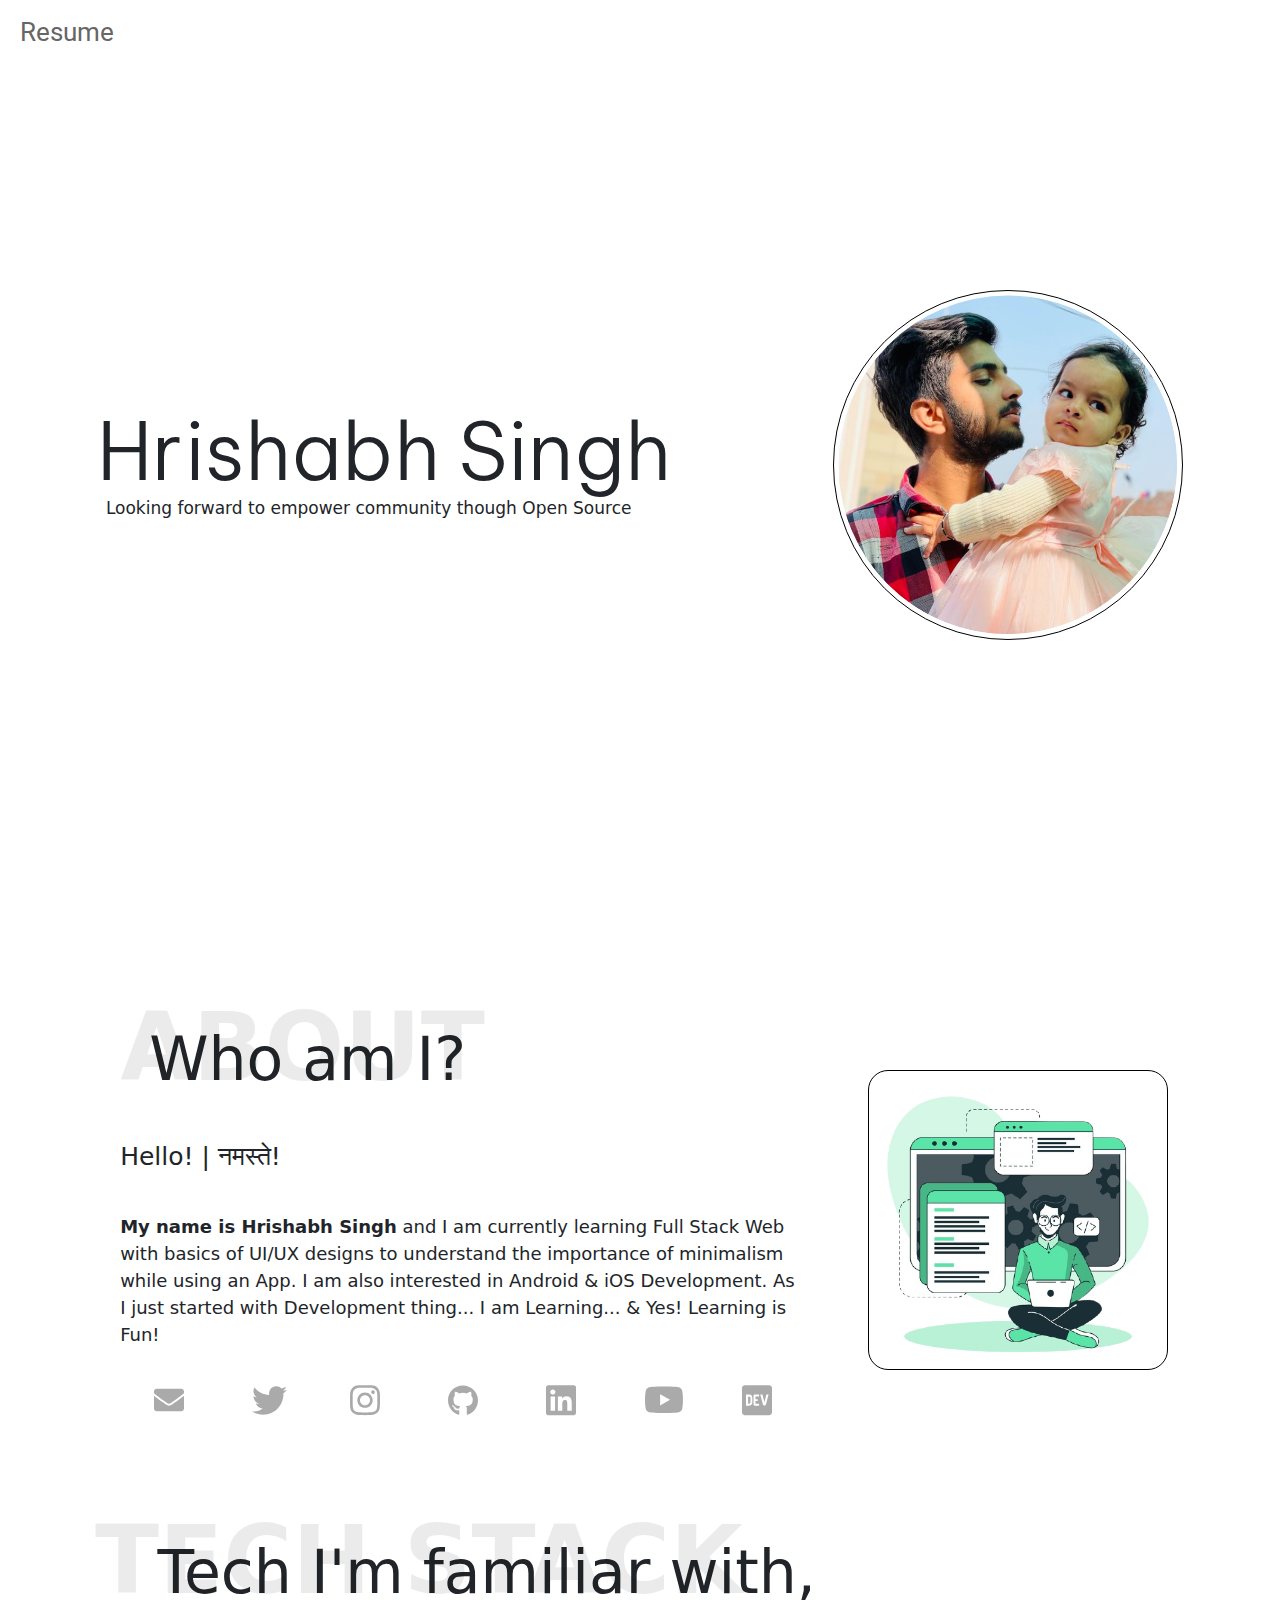
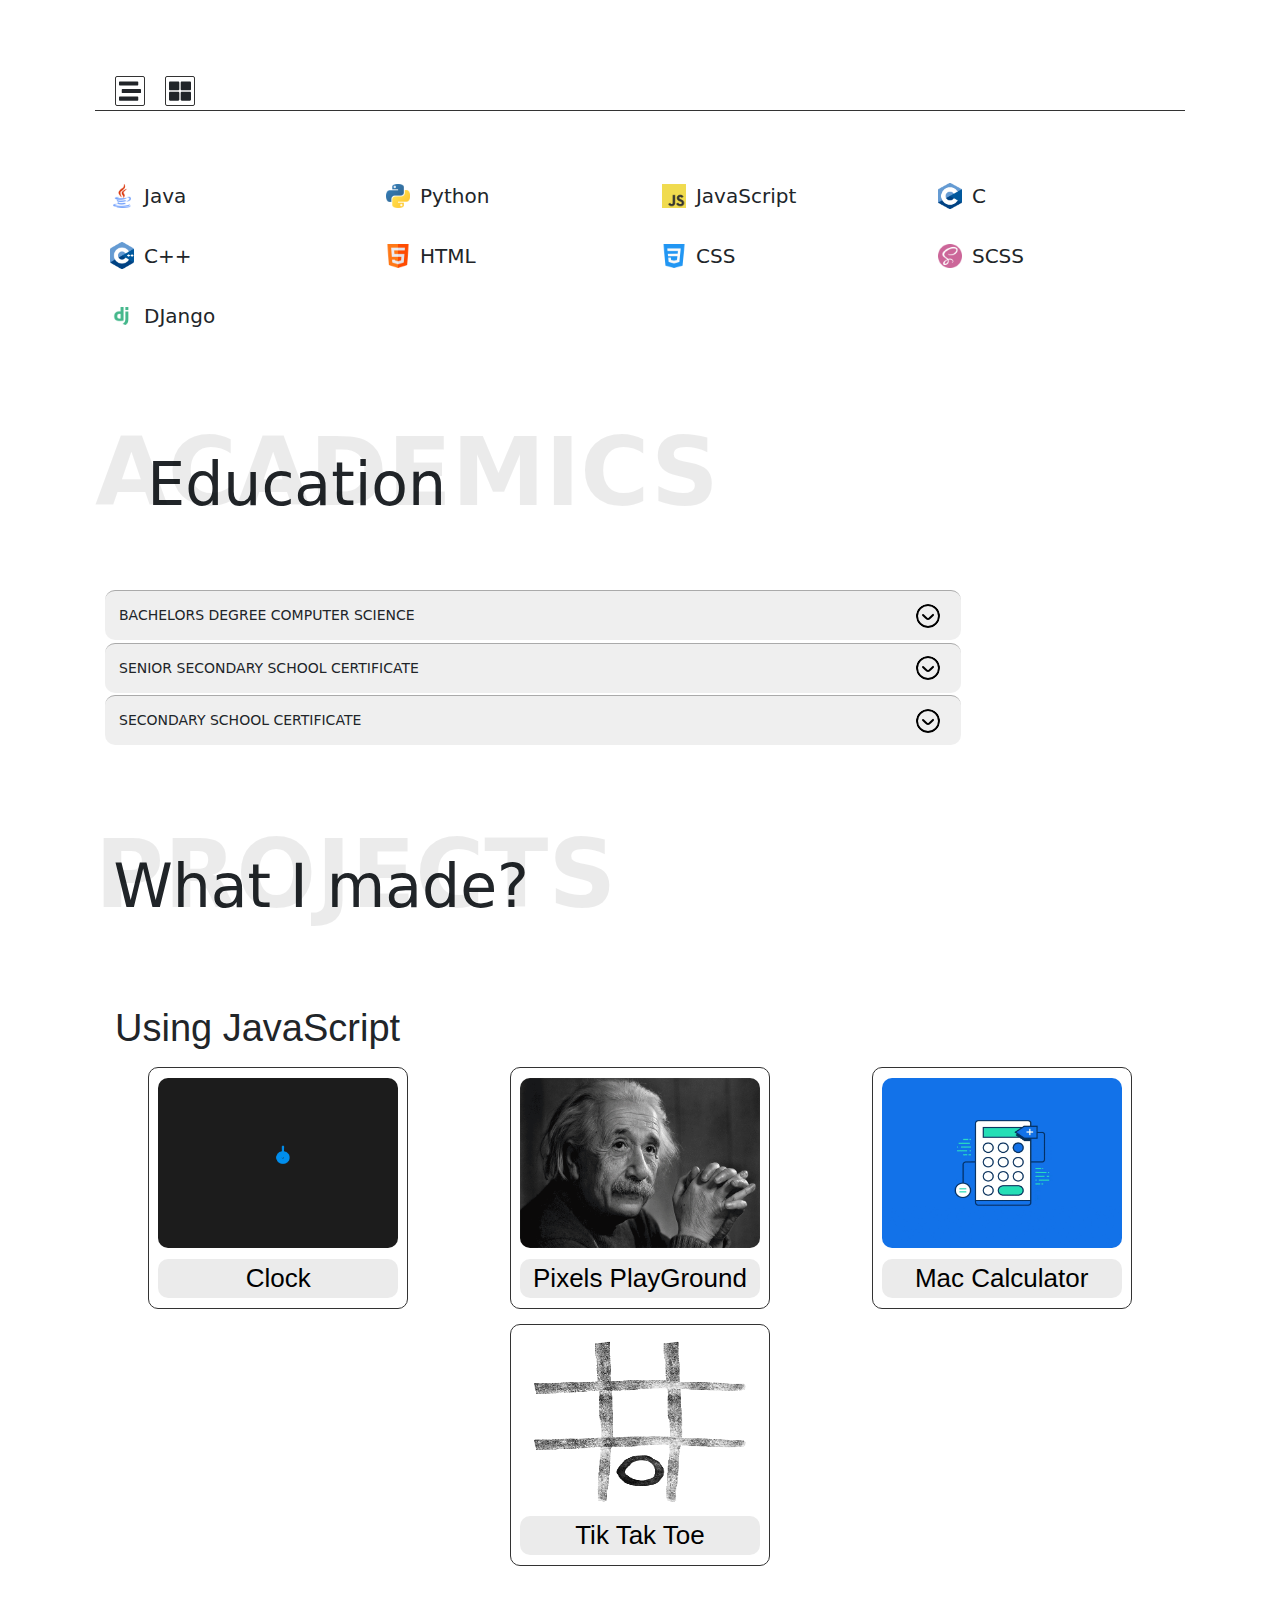
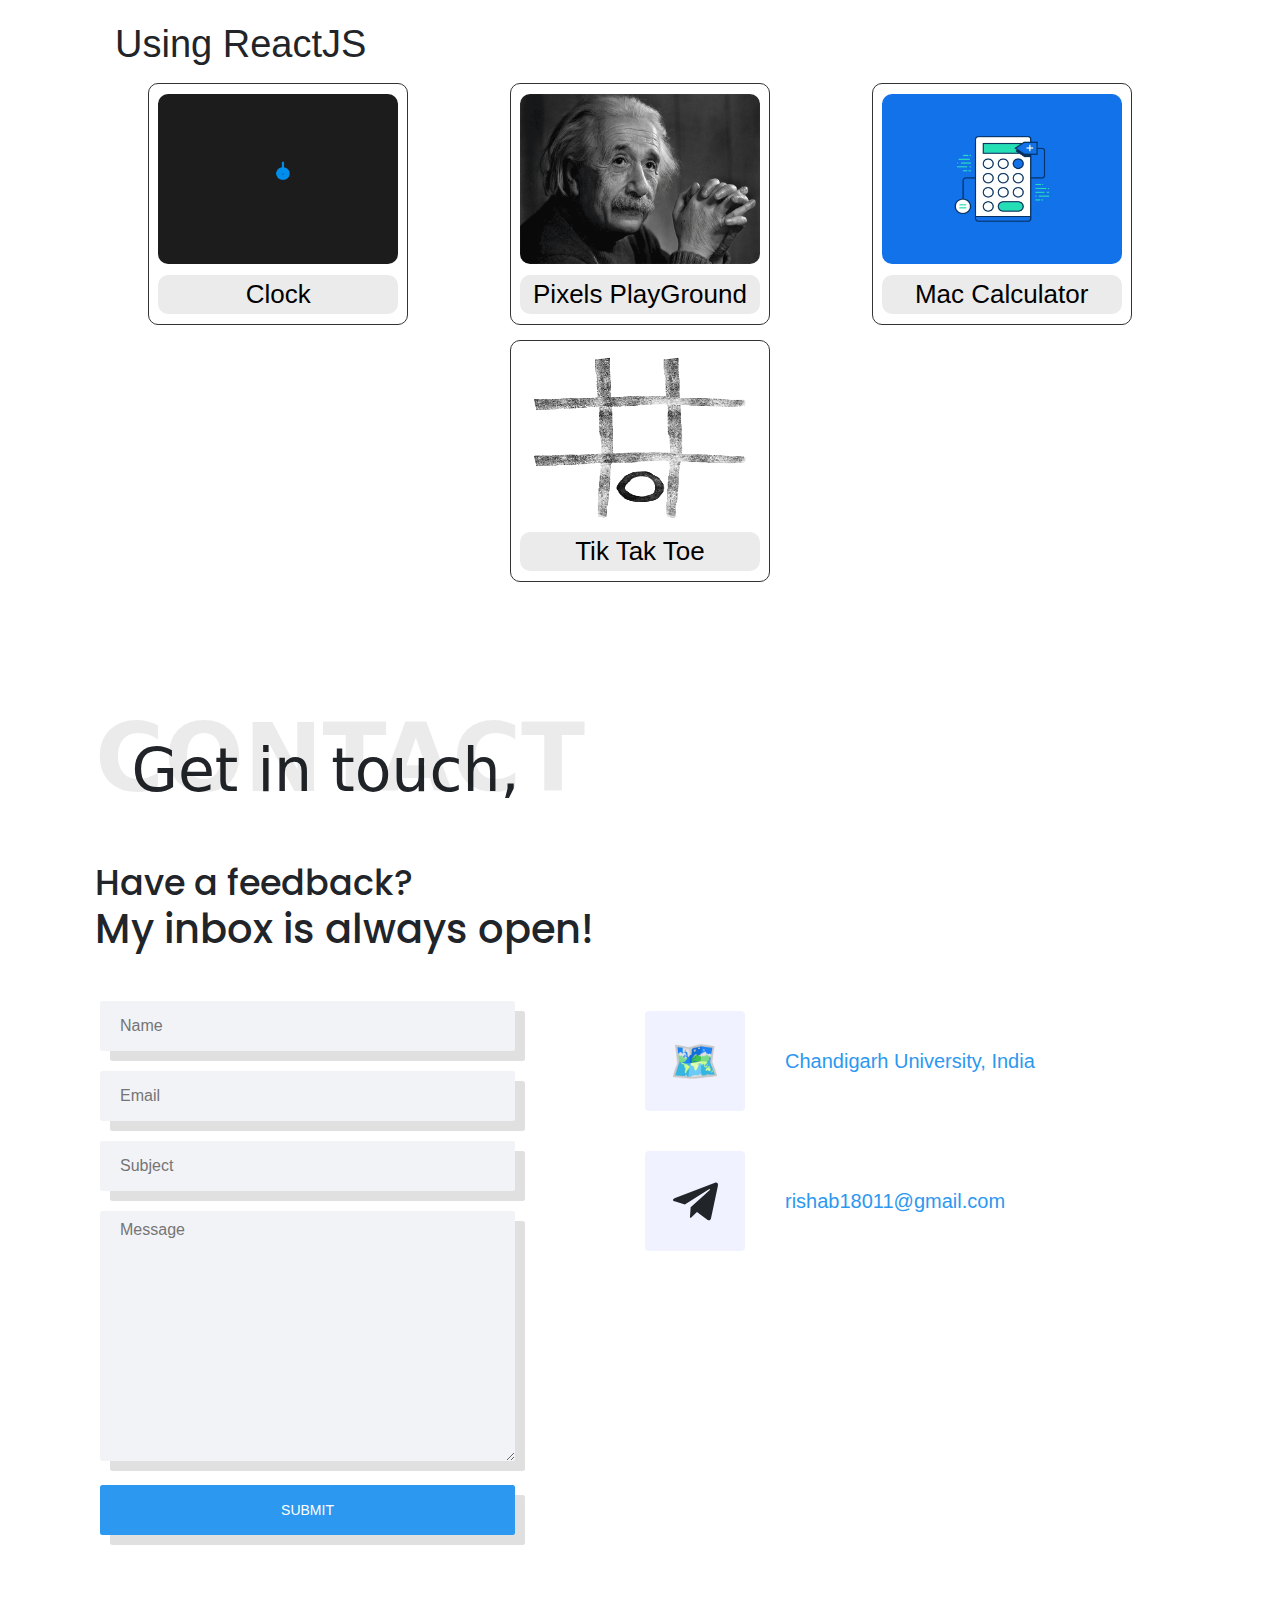
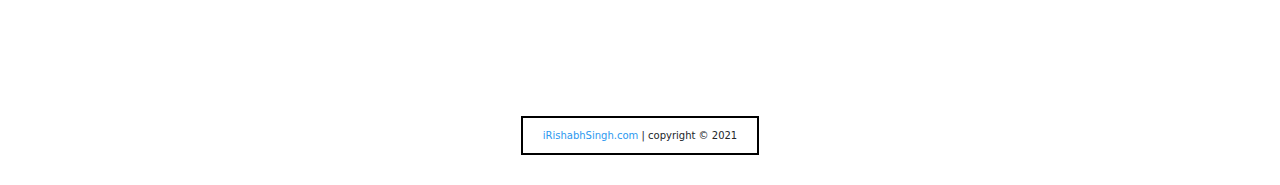
<file: index.html>
<!DOCTYPE html>
<html lang="en">

<!-- Head Section -->

<head>

    <!-- Meta tags used in the page -->
    <meta charset="UTF-8" />
    <meta http-equiv="X-UA-Compatible" content="IE=edge" />
    <meta name="viewport" content="width=device-width, initial-scale=1.0" />

    <!-- Web Discription -->
    <meta name="description" content="Hi! I'm Rishabh Singh from 🇮🇳. I am a Web Developer and also a freshmen at Chandigarh University, India.
    I am looking forward to Learn and Empower the Open Source Community as a Web Developer.
    Check my Portfolio">

    <!-- Looking more important meta tags to include in this page -->

    <!-- Linking CSS here -->
    <link rel="stylesheet" href="./css/style.css" />

    <!-- Icon of the page is here -->
    <link rel="shortcut icon" href="./img/myImg.png" type="image/x-icon">

    <!-- Title of the page is Here -->
    <title>Portfolio | iRishabhSingh</title>

    <script data-name="BMC-Widget" data-cfasync="false" src="https://cdnjs.buymeacoffee.com/1.0.0/widget.prod.min.js"
        data-id="iRishabhSingh" data-description="Support me on Buy me a coffee!"
        data-message="Support Me.Buy me a Coffee." data-color="#FF813F" data-position="Right" data-x_margin="18"
        data-y_margin="18"></script>
</head>

<body>

    <!-- Nav Bar -->
    <nav class="nav">
        <!-- Linked Elements -->
        <ul class="nav-list">
            <!-- List Items -->
            <li class="nav-item">
                <!-- Nav Links -->
                <a class="resume-link" href="/">Resume</a>
                <a class="resume-link-hover resume-link" href="./documents/resume.pdf" title="download as PDF"
                    download="Hrishabh's Resume"><img src="./img/download.gif" alt="Download here." /></a>
                <a class="resume-link-hover resume-link" target="_blank" title="view as PDF"
                    href="./documents/resume.pdf"><img src="./img/view.gif" alt="View here." /></a>
            </li>
        </ul>
    </nav>

    <!-- Content Division containing all details -->
    <main class="container" id="container">

        <!-- Landing Section -->
        <section class="section landing">
            <div class="profile-block">
                <div class="display-name">
                    <p class="name">Hrishabh Singh</p>
                    <span class="name-content">Looking forward to empower community though Open Source</span>
                </div>
                <div class="display-photo">
                    <img class="my-photo" src="./img/myImg.png" alt="Profile Photo" />
                </div>
            </div>
        </section>

        <!-- About Section -->
        <section class="section about">
            <div class="div-1">
                <div class="heading-block about-block">
                    <h1 class="heading-hover about-heading">ABOUT</h1>
                    <h2 class="headingInner">Who am I?</h2>
                    <h3 class="greeting">Hello! | नमस्ते!</h3>
                </div>
                <div class="about-discription-block">
                    <p class="about-discription discription-block">
                        <strong>My name is Hrishabh Singh</strong> and I am currently
                        learning Full Stack Web with basics of UI/UX designs to understand the importance of minimalism
                        while using an App. I am also
                        interested in Android & iOS Development. As I just started with
                        Development thing... I am Learning... & Yes! Learning is Fun!
                    </p>
                </div>
                <div class="about-social-media-link">
                    <ul>
                        <li class="social-media" id="email">
                            <a class="social" href="" title="E-mail">
                                <svg aria-hidden="true" focusable="false" data-prefix="fas" data-icon="envelope"
                                    class="svg-inline--fa fa-envelope fa-w-16" role="img"
                                    xmlns="http://www.w3.org/2000/svg" viewBox="0 0 512 512">
                                    <path fill="currentColor"
                                        d="M502.3 190.8c3.9-3.1 9.7-.2 9.7 4.7V400c0 26.5-21.5 48-48 48H48c-26.5 0-48-21.5-48-48V195.6c0-5 5.7-7.8 9.7-4.7 22.4 17.4 52.1 39.5 154.1 113.6 21.1 15.4 56.7 47.8 92.2 47.6 35.7.3 72-32.8 92.3-47.6 102-74.1 131.6-96.3 154-113.7zM256 320c23.2.4 56.6-29.2 73.4-41.4 132.7-96.3 142.8-104.7 173.4-128.7 5.8-4.5 9.2-11.5 9.2-18.9v-19c0-26.5-21.5-48-48-48H48C21.5 64 0 85.5 0 112v19c0 7.4 3.4 14.3 9.2 18.9 30.6 23.9 40.7 32.4 173.4 128.7 16.8 12.2 50.2 41.8 73.4 41.4z">
                                    </path>
                                </svg>
                            </a>
                        </li>
                        <li class="social-media" id="twitter">
                            <a class="social" href="" title="Twitter">
                                <svg aria-hidden="true" focusable="false" data-prefix="fab" data-icon="twitter"
                                    class="svg-inline--fa fa-twitter fa-w-16" role="img"
                                    xmlns="http://www.w3.org/2000/svg" viewBox="0 0 512 512">
                                    <path fill="currentColor"
                                        d="M459.37 151.716c.325 4.548.325 9.097.325 13.645 0 138.72-105.583 298.558-298.558 298.558-59.452 0-114.68-17.219-161.137-47.106 8.447.974 16.568 1.299 25.34 1.299 49.055 0 94.213-16.568 130.274-44.832-46.132-.975-84.792-31.188-98.112-72.772 6.498.974 12.995 1.624 19.818 1.624 9.421 0 18.843-1.3 27.614-3.573-48.081-9.747-84.143-51.98-84.143-102.985v-1.299c13.969 7.797 30.214 12.67 47.431 13.319-28.264-18.843-46.781-51.005-46.781-87.391 0-19.492 5.197-37.36 14.294-52.954 51.655 63.675 129.3 105.258 216.365 109.807-1.624-7.797-2.599-15.918-2.599-24.04 0-57.828 46.782-104.934 104.934-104.934 30.213 0 57.502 12.67 76.67 33.137 23.715-4.548 46.456-13.32 66.599-25.34-7.798 24.366-24.366 44.833-46.132 57.827 21.117-2.273 41.584-8.122 60.426-16.243-14.292 20.791-32.161 39.308-52.628 54.253z">
                                    </path>
                                </svg>
                            </a>
                        </li>
                        <li class="social-media" id="instagram">
                            <a class="social" href="" title="Instagram">
                                <svg aria-hidden="true" focusable="false" data-prefix="fab" data-icon="instagram"
                                    class="svg-inline--fa fa-instagram fa-w-14" role="img"
                                    xmlns="http://www.w3.org/2000/svg" viewBox="0 0 448 512">
                                    <path fill="currentColor"
                                        d="M224.1 141c-63.6 0-114.9 51.3-114.9 114.9s51.3 114.9 114.9 114.9S339 319.5 339 255.9 287.7 141 224.1 141zm0 189.6c-41.1 0-74.7-33.5-74.7-74.7s33.5-74.7 74.7-74.7 74.7 33.5 74.7 74.7-33.6 74.7-74.7 74.7zm146.4-194.3c0 14.9-12 26.8-26.8 26.8-14.9 0-26.8-12-26.8-26.8s12-26.8 26.8-26.8 26.8 12 26.8 26.8zm76.1 27.2c-1.7-35.9-9.9-67.7-36.2-93.9-26.2-26.2-58-34.4-93.9-36.2-37-2.1-147.9-2.1-184.9 0-35.8 1.7-67.6 9.9-93.9 36.1s-34.4 58-36.2 93.9c-2.1 37-2.1 147.9 0 184.9 1.7 35.9 9.9 67.7 36.2 93.9s58 34.4 93.9 36.2c37 2.1 147.9 2.1 184.9 0 35.9-1.7 67.7-9.9 93.9-36.2 26.2-26.2 34.4-58 36.2-93.9 2.1-37 2.1-147.8 0-184.8zM398.8 388c-7.8 19.6-22.9 34.7-42.6 42.6-29.5 11.7-99.5 9-132.1 9s-102.7 2.6-132.1-9c-19.6-7.8-34.7-22.9-42.6-42.6-11.7-29.5-9-99.5-9-132.1s-2.6-102.7 9-132.1c7.8-19.6 22.9-34.7 42.6-42.6 29.5-11.7 99.5-9 132.1-9s102.7-2.6 132.1 9c19.6 7.8 34.7 22.9 42.6 42.6 11.7 29.5 9 99.5 9 132.1s2.7 102.7-9 132.1z">
                                    </path>
                                </svg>
                            </a>
                        </li>
                        <li class="social-media" id="github">
                            <a class="social" href="" title="GitHub">
                                <svg aria-hidden="true" focusable="false" data-prefix="fab" data-icon="github"
                                    class="svg-inline--fa fa-github fa-w-16" role="img"
                                    xmlns="http://www.w3.org/2000/svg" viewBox="0 0 496 512">
                                    <path fill="currentColor"
                                        d="M165.9 397.4c0 2-2.3 3.6-5.2 3.6-3.3.3-5.6-1.3-5.6-3.6 0-2 2.3-3.6 5.2-3.6 3-.3 5.6 1.3 5.6 3.6zm-31.1-4.5c-.7 2 1.3 4.3 4.3 4.9 2.6 1 5.6 0 6.2-2s-1.3-4.3-4.3-5.2c-2.6-.7-5.5.3-6.2 2.3zm44.2-1.7c-2.9.7-4.9 2.6-4.6 4.9.3 2 2.9 3.3 5.9 2.6 2.9-.7 4.9-2.6 4.6-4.6-.3-1.9-3-3.2-5.9-2.9zM244.8 8C106.1 8 0 113.3 0 252c0 110.9 69.8 205.8 169.5 239.2 12.8 2.3 17.3-5.6 17.3-12.1 0-6.2-.3-40.4-.3-61.4 0 0-70 15-84.7-29.8 0 0-11.4-29.1-27.8-36.6 0 0-22.9-15.7 1.6-15.4 0 0 24.9 2 38.6 25.8 21.9 38.6 58.6 27.5 72.9 20.9 2.3-16 8.8-27.1 16-33.7-55.9-6.2-112.3-14.3-112.3-110.5 0-27.5 7.6-41.3 23.6-58.9-2.6-6.5-11.1-33.3 2.6-67.9 20.9-6.5 69 27 69 27 20-5.6 41.5-8.5 62.8-8.5s42.8 2.9 62.8 8.5c0 0 48.1-33.6 69-27 13.7 34.7 5.2 61.4 2.6 67.9 16 17.7 25.8 31.5 25.8 58.9 0 96.5-58.9 104.2-114.8 110.5 9.2 7.9 17 22.9 17 46.4 0 33.7-.3 75.4-.3 83.6 0 6.5 4.6 14.4 17.3 12.1C428.2 457.8 496 362.9 496 252 496 113.3 383.5 8 244.8 8zM97.2 352.9c-1.3 1-1 3.3.7 5.2 1.6 1.6 3.9 2.3 5.2 1 1.3-1 1-3.3-.7-5.2-1.6-1.6-3.9-2.3-5.2-1zm-10.8-8.1c-.7 1.3.3 2.9 2.3 3.9 1.6 1 3.6.7 4.3-.7.7-1.3-.3-2.9-2.3-3.9-2-.6-3.6-.3-4.3.7zm32.4 35.6c-1.6 1.3-1 4.3 1.3 6.2 2.3 2.3 5.2 2.6 6.5 1 1.3-1.3.7-4.3-1.3-6.2-2.2-2.3-5.2-2.6-6.5-1zm-11.4-14.7c-1.6 1-1.6 3.6 0 5.9 1.6 2.3 4.3 3.3 5.6 2.3 1.6-1.3 1.6-3.9 0-6.2-1.4-2.3-4-3.3-5.6-2z">
                                    </path>
                                </svg>
                            </a>
                        </li>
                        <li class="social-media" id="linkedin">
                            <a class="social" href="" title="LinkedIn">
                                <svg aria-hidden="true" focusable="false" data-prefix="fab" data-icon="linkedin"
                                    class="svg-inline--fa fa-linkedin fa-w-14" role="img"
                                    xmlns="http://www.w3.org/2000/svg" viewBox="0 0 448 512">
                                    <path fill="currentColor"
                                        d="M416 32H31.9C14.3 32 0 46.5 0 64.3v383.4C0 465.5 14.3 480 31.9 480H416c17.6 0 32-14.5 32-32.3V64.3c0-17.8-14.4-32.3-32-32.3zM135.4 416H69V202.2h66.5V416zm-33.2-243c-21.3 0-38.5-17.3-38.5-38.5S80.9 96 102.2 96c21.2 0 38.5 17.3 38.5 38.5 0 21.3-17.2 38.5-38.5 38.5zm282.1 243h-66.4V312c0-24.8-.5-56.7-34.5-56.7-34.6 0-39.9 27-39.9 54.9V416h-66.4V202.2h63.7v29.2h.9c8.9-16.8 30.6-34.5 62.9-34.5 67.2 0 79.7 44.3 79.7 101.9V416z">
                                    </path>
                                </svg>
                            </a>
                        </li>
                        <li class="social-media" id="youtube">
                            <a class="social" href="" title="YouTube">
                                <svg aria-hidden="true" focusable="false" data-prefix="fab" data-icon="youtube"
                                    class="svg-inline--fa fa-youtube fa-w-18" role="img"
                                    xmlns="http://www.w3.org/2000/svg" viewBox="0 0 576 512">
                                    <path fill="currentColor"
                                        d="M549.655 124.083c-6.281-23.65-24.787-42.276-48.284-48.597C458.781 64 288 64 288 64S117.22 64 74.629 75.486c-23.497 6.322-42.003 24.947-48.284 48.597-11.412 42.867-11.412 132.305-11.412 132.305s0 89.438 11.412 132.305c6.281 23.65 24.787 41.5 48.284 47.821C117.22 448 288 448 288 448s170.78 0 213.371-11.486c23.497-6.321 42.003-24.171 48.284-47.821 11.412-42.867 11.412-132.305 11.412-132.305s0-89.438-11.412-132.305zm-317.51 213.508V175.185l142.739 81.205-142.739 81.201z">
                                    </path>
                                </svg>
                            </a>
                        </li>
                        <li class="social-media" id="devto">
                            <a class="social" href="" title="Dev.to">
                                <svg aria-hidden="true" focusable="false" data-prefix="fab" data-icon="dev"
                                    class="svg-inline--fa fa-dev fa-w-14" role="img" xmlns="http://www.w3.org/2000/svg"
                                    viewBox="0 0 448 512">
                                    <path fill="currentColor"
                                        d="M120.12 208.29c-3.88-2.9-7.77-4.35-11.65-4.35H91.03v104.47h17.45c3.88 0 7.77-1.45 11.65-4.35 3.88-2.9 5.82-7.25 5.82-13.06v-69.65c-.01-5.8-1.96-10.16-5.83-13.06zM404.1 32H43.9C19.7 32 .06 51.59 0 75.8v360.4C.06 460.41 19.7 480 43.9 480h360.2c24.21 0 43.84-19.59 43.9-43.8V75.8c-.06-24.21-19.7-43.8-43.9-43.8zM154.2 291.19c0 18.81-11.61 47.31-48.36 47.25h-46.4V172.98h47.38c35.44 0 47.36 28.46 47.37 47.28l.01 70.93zm100.68-88.66H201.6v38.42h32.57v29.57H201.6v38.41h53.29v29.57h-62.18c-11.16.29-20.44-8.53-20.72-19.69V193.7c-.27-11.15 8.56-20.41 19.71-20.69h63.19l-.01 29.52zm103.64 115.29c-13.2 30.75-36.85 24.63-47.44 0l-38.53-144.8h32.57l29.71 113.72 29.57-113.72h32.58l-38.46 144.8z">
                                    </path>
                                </svg>
                            </a>
                        </li>
                    </ul>
                </div>
            </div>

            <div class="div-2">
                <img src="./img/about-div2.png" alt="">
            </div>
        </section>

        <!-- Tech-Stack Section -->
        <section class="section tech-stack">
            <div class="div">
                <div class="heading-block tech-block">
                    <h1 class="heading-hover">TECH STACK</h1>
                    <h2 class="headingInner tech-heading">Tech I'm familiar with,</h2>
                </div>
                <div class="techStackView" id="techStackView">
                    <ul>
                        <li class="techbox" id="techbox-1">
                            <!-- <span class="techbox" id="techbox-1"> -->
                            <svg aria-hidden="true" focusable="false" data-prefix="fas" data-icon="stream"
                                class="svg-inline--fa fa-stream fa-w-16" role="img" xmlns="http://www.w3.org/2000/svg"
                                viewBox="0 0 512 512">
                                <path fill="currentColor"
                                    d="M16 128h416c8.84 0 16-7.16 16-16V48c0-8.84-7.16-16-16-16H16C7.16 32 0 39.16 0 48v64c0 8.84 7.16 16 16 16zm480 80H80c-8.84 0-16 7.16-16 16v64c0 8.84 7.16 16 16 16h416c8.84 0 16-7.16 16-16v-64c0-8.84-7.16-16-16-16zm-64 176H16c-8.84 0-16 7.16-16 16v64c0 8.84 7.16 16 16 16h416c8.84 0 16-7.16 16-16v-64c0-8.84-7.16-16-16-16z">
                                </path>
                            </svg>
                            <!-- </span> -->
                        </li>
                        <li class="techbox" id="techbox-2">
                            <!-- <span class="techbox" id="techbox-2"> -->
                            <svg aria-hidden="true" focusable="false" data-prefix="fas" data-icon="th-large"
                                class="svg-inline--fa fa-th-large fa-w-16" role="img" xmlns="http://www.w3.org/2000/svg"
                                viewBox="0 0 512 512">
                                <path fill="currentColor"
                                    d="M296 32h192c13.255 0 24 10.745 24 24v160c0 13.255-10.745 24-24 24H296c-13.255 0-24-10.745-24-24V56c0-13.255 10.745-24 24-24zm-80 0H24C10.745 32 0 42.745 0 56v160c0 13.255 10.745 24 24 24h192c13.255 0 24-10.745 24-24V56c0-13.255-10.745-24-24-24zM0 296v160c0 13.255 10.745 24 24 24h192c13.255 0 24-10.745 24-24V296c0-13.255-10.745-24-24-24H24c-13.255 0-24 10.745-24 24zm296 184h192c13.255 0 24-10.745 24-24V296c0-13.255-10.745-24-24-24H296c-13.255 0-24 10.745-24 24v160c0 13.255 10.745 24 24 24z">
                                </path>
                            </svg>
                            <!-- </span> -->
                        </li>
                    </ul>
                </div>
                <div class="tech-box-style">

                    <div class="tech-discription-block discription-block">
                        <div class="techstack-list">
                            <div class="languages" id="java">
                                <img src="./img/java.png" alt="Java">
                                <span class="tech-name">Java</span>
                            </div>
                            <div class="languages" id="python">
                                <img src="./img/python.png" alt="Python">
                                <span class="tech-name">Python</span>
                            </div>
                            <div class="languages" id="javascript">
                                <img src="./img/js.png" alt="JavaScript">
                                <span class="tech-name">JavaScript</span>
                            </div>
                            <div class="languages" id="c">
                                <img src="./img/c.png" alt="C">
                                <span class="tech-name">C</span>
                            </div>
                            <div class="languages" id="cpp">
                                <img src="./img/cpp.png" alt="C++">
                                <span class="tech-name">C++</span>
                            </div>
                            <div class="languages" id="html">
                                <img src="./img/html.png" alt="HTML">
                                <span class="tech-name">HTML</span>
                            </div>
                            <div class="languages" id="css">
                                <img src="./img/css.png" alt="CSS">
                                <span class="tech-name">CSS</span>
                            </div>
                            <div class="languages" id="scss">
                                <img src="./img/scss.png" alt="SCSS">
                                <span class="tech-name">SCSS</span>
                            </div>
                            <div class="languages" id="django">
                                <img src="./img/django.png" alt="DJango">
                                <span class="tech-name">DJango</span>
                            </div>
                            <!-- <div class="languages" id=""></div> -->
                        </div>
                    </div>
                </div>
            </div>
        </section>

        <!-- Education Details -->
        <section class="section education">
            <div class="div">
                <div class="heading-block education-block">
                    <h1 class="heading-hover">
                        ACADEMICS
                    </h1>
                    <h2 class="headingInner education-heading">
                        Education
                    </h2>
                </div>
                <div class="education-discription-block discription-block">
                    <div class="div">
                        <div class="ed-show" id="show1" onclick="show('show1')">
                            <a id="show1-details">BACHELORS DEGREE COMPUTER SCIENCE</a>
                            <?xml version="1.0" encoding="UTF-8"?>
                            <svg xmlns="http://www.w3.org/2000/svg" id="svgDown1" viewBox="0 0 24 24">
                                <path
                                    d="M12,0A12,12,0,1,0,24,12,12.013,12.013,0,0,0,12,0Zm0,22A10,10,0,1,1,22,12,10.011,10.011,0,0,1,12,22Z" />
                                <path
                                    d="M12,16a2.993,2.993,0,0,1-1.987-.752c-.327-.291-.637-.574-.84-.777L6.3,11.647a1,1,0,0,1,1.4-1.426L10.58,13.05c.188.187.468.441.759.7a1,1,0,0,0,1.323,0c.29-.258.57-.512.752-.693L16.3,10.221a1,1,0,1,1,1.4,1.426l-2.879,2.829c-.2.2-.507.48-.833.769A2.99,2.99,0,0,1,12,16Z" />
                            </svg>
                        </div>
                        <div class="ed-hiden" id="hiden1">
                            <span class="school">Chandigarh University<span class="course">Bachelors in Computer Sciece
                                    & Engineering</span></span>
                        </div>
                        <div class="ed-show" id="show2" onclick="show('show2')">
                            <a>SENIOR SECONDARY SCHOOL CERTIFICATE</a>
                            <?xml version="1.0" encoding="UTF-8"?>
                            <svg xmlns="http://www.w3.org/2000/svg" id="svgDown2" viewBox="0 0 24 24">
                                <path
                                    d="M12,0A12,12,0,1,0,24,12,12.013,12.013,0,0,0,12,0Zm0,22A10,10,0,1,1,22,12,10.011,10.011,0,0,1,12,22Z" />
                                <path
                                    d="M12,16a2.993,2.993,0,0,1-1.987-.752c-.327-.291-.637-.574-.84-.777L6.3,11.647a1,1,0,0,1,1.4-1.426L10.58,13.05c.188.187.468.441.759.7a1,1,0,0,0,1.323,0c.29-.258.57-.512.752-.693L16.3,10.221a1,1,0,1,1,1.4,1.426l-2.879,2.829c-.2.2-.507.48-.833.769A2.99,2.99,0,0,1,12,16Z" />
                            </svg>
                        </div>
                        <div class="ed-hiden" id="hiden2">
                            <span class="school">St. Peter's School<span class="course">Indian School
                                    Certificate</span></span>
                        </div>
                        <div class="ed-show" id="show3" onclick="show('show3')">
                            <a>SECONDARY SCHOOL CERTIFICATE</a>
                            <?xml version="1.0" encoding="UTF-8"?>
                            <svg xmlns="http://www.w3.org/2000/svg" id="svgDown3" viewBox="0 0 24 24">
                                <path
                                    d="M12,0A12,12,0,1,0,24,12,12.013,12.013,0,0,0,12,0Zm0,22A10,10,0,1,1,22,12,10.011,10.011,0,0,1,12,22Z" />
                                <path
                                    d="M12,16a2.993,2.993,0,0,1-1.987-.752c-.327-.291-.637-.574-.84-.777L6.3,11.647a1,1,0,0,1,1.4-1.426L10.58,13.05c.188.187.468.441.759.7a1,1,0,0,0,1.323,0c.29-.258.57-.512.752-.693L16.3,10.221a1,1,0,1,1,1.4,1.426l-2.879,2.829c-.2.2-.507.48-.833.769A2.99,2.99,0,0,1,12,16Z" />
                            </svg>
                        </div>
                        <div class="ed-hiden" id="hiden3">
                            <span class="school">St. Peter's School<span class="course" id="course">Indian Certificate
                                    of Secondary Education</span></span>
                        </div>
                    </div>
                </div>
            </div>
        </section>

        <!-- Project Details -->
        <section class="section project">
            <div class="div">
                <div class="heading-block project-block">
                    <h1 class="heading-hover">
                        PROJECTS
                    </h1>
                    <h2 class="headingInner project-heading">
                        What I made?
                    </h2>
                </div>
                <div class="education-discription-block discription-block">
                    <div class="div">
                        <div class="languageUsed">Using JavaScript</div>
                        <div class="project-details">
                            <div class=" project JSproject1">
                                <a href="/projects/JavaScript/clock">
                                    <img src="./img/clockProject2.gif" alt="">
                                    <p class="projectLink">Clock</p>
                                </a>
                            </div>
                            <div class=" project JSproject2">
                                <a href="/projects/JavaScript/filters">
                                    <img src="./img/pixelsProject.gif" alt="">
                                    <p class="projectLink">Pixels PlayGround</p>
                                </a>
                            </div>
                            <div class=" project JSproject3">
                                <a href="/projects/JavaScript/calculator">
                                    <img src="./img/calculatorProject.gif" alt="">
                                    <p class="projectLink">Mac Calculator</p>
                                </a>
                            </div>
                            <div class=" project JSproject4">
                                <a href="/projects/JavaScript/tikTakToe">
                                    <img src="./img/tikTakToeProject.gif" alt="">
                                    <p class="projectLink">Tik Tak Toe</p>
                                </a>
                            </div>
                        </div>
                    </div>
                    <div class="div">
                        <div class="languageUsed">Using ReactJS</div>
                        <div class="project-details">
                            <div class=" project project1">
                                <a href="/projects/JavaScript/clock">
                                    <img src="./img/clockProject2.gif" alt="">
                                    <p class="projectLink">Clock</p>
                                </a>
                            </div>
                            <div class=" project project2">
                                <a href="/projects/JavaScript/filters">
                                    <img src="./img/pixelsProject.gif" alt="">
                                    <p class="projectLink">Pixels PlayGround</p>
                                </a>
                            </div>
                            <div class=" project project3">
                                <a href="/projects/JavaScript/calculator">
                                    <img src="./img/calculatorProject.gif" alt="">
                                    <p class="projectLink">Mac Calculator</p>
                                </a>
                            </div>
                            <div class=" project project4">
                                <a href="/projects/JavaScript/tikTakToe">
                                    <img src="./img/tikTakToeProject.gif" alt="">
                                    <p class="projectLink">Tik Tak Toe</p>
                                </a>
                            </div>
                        </div>
                    </div>
                </div>
            </div>
        </section>

        <!-- Contact Form -->
        <section class="section contact">
            <div class="div">
                <div class="heading-block contact-block">
                    <h1 class="heading-hover">
                        CONTACT
                    </h1>
                    <h2 class="headingInner contact-heading">
                        Get in touch,
                    </h2>
                    <h3 class="greeting wanna-connect">
                        <span>Have a feedback?</span>
                        <p>My inbox is always open!</p>
                    </h3>
                </div>
                <div class="contact-discription-block">

                    <div class="contact-form-div">

                        <span>Feedback</span>

                        <form action="https://formsubmit.co/rishab18011@gmail.com" class="contact-mail" method="POST">

                            <div class="form-grp">
                                <input type="text" name="name" class="contact-fill-detail" id="contact-name"
                                    placeholder="Name" maxlength="40" required>
                            </div>
                            <div class="form-grp">
                                <input type="email" name="email" class="contact-fill-detail" id="contact-email"
                                    placeholder="Email" maxlength="60" required>
                            </div>
                            <div class="form-grp">
                                <input type="text" name="subject" class="contact-fill-detail" id="contact-subject"
                                    placeholder="Subject" required>
                            </div>
                            <div class="form-grp">
                                <textarea name="feedback" class="contact-fill-detail" id="contact-feedback" cols="30"
                                    rows="10" placeholder="Message" required></textarea>
                            </div>
                            <div class="form-grp">
                                <button class="contact-fill-detail">
                                    SUBMIT
                                </button>
                            </div>

                        </form>
                    </div>

                    <div class="other-contact-details">
                        <div class="contact-details">
                            <div class="contact-details-cards">
                                <div class="contact-location">
                                    <div class="contact-svg-box">
                                        🗺
                                    </div>
                                    <div class="contact-location-box">
                                        <span>
                                            <a href="https://www.cuchd.in">Chandigarh University, India</a>
                                        </span>
                                    </div>
                                </div>
                                <div class="contact-location">
                                    <div class="contact-svg-box">
                                        <svg aria-hidden="true" focusable="false" data-prefix="fab"
                                            data-icon="telegram-plane" class="svg-inline--fa fa-telegram-plane fa-w-14"
                                            role="img" xmlns="http://www.w3.org/2000/svg" viewBox="0 0 448 512">
                                            <path fill="currentColor"
                                                d="M446.7 98.6l-67.6 318.8c-5.1 22.5-18.4 28.1-37.3 17.5l-103-75.9-49.7 47.8c-5.5 5.5-10.1 10.1-20.7 10.1l7.4-104.9 190.9-172.5c8.3-7.4-1.8-11.5-12.9-4.1L117.8 284 16.2 252.2c-22.1-6.9-22.5-22.1 4.6-32.7L418.2 66.4c18.4-6.9 34.5 4.1 28.5 32.2z">
                                            </path>
                                        </svg>
                                    </div>
                                    <div class="contact-location-box">
                                        <span>
                                            <a href="mailto:rishab18011@gmail.com">rishab18011@gmail.com</a>
                                        </span>
                                    </div>
                                </div>
                            </div>
                            <div class="contact-show-map">
                                <iframe
                                    src="https://www.google.com/maps/embed?pb=!1m16!1m12!1m3!1d109721.65813069255!2d76.59396430539215!3d30.752067917581478!2m3!1f0!2f0!3f0!3m2!1i1024!2i768!4f13.1!2m1!1sChandigarh%20University!5e0!3m2!1sen!2sin!4v1641750242945!5m2!1sen!2sin"
                                    width="320px;" style="border:0;" allowfullscreen="" loading="lazy"></iframe>
                            </div>
                        </div>
                    </div>
                </div>
            </div>
        </section>

    </main>

    <!-- Footer div of the page -->
    <footer class="footer">
        <p><a href="iRishabhSingh.hashnode.dev">iRishabhSingh.com</a> | copyright © 2021</p>
    </footer>

    <!-- Linking JavaScript here -->
    <script src="./js/script.js"></script>

</body>

</html>
</file>
<file: css/style.css>
@import url("https://fonts.googleapis.com/css?family=Poppins:100,200,300,400,500,600,700|Roboto:300,400,500,700,900&amp;display=swap");
@import url("https://fonts.googleapis.com/css2?family=Be+Vietnam+Pro:wght@200;300&family=Lora&family=Roboto:wght@300&display=swap");
::-webkit-scrollbar {
  background-color: transparent;
  width: 0.5rem;
  height: 0.5rem;
}

::-webkit-scrollbar-thumb {
  background-color: rgba(51, 51, 51, 0.5019607843);
}

:root {
  --blue: #2c98f0;
  --body-background: #333;
  --text-color: whitesmoke;
  --my-photo-border-color: whitesmoke;
  --heading-hover-color: #ffffff80;
  --shadow-color: #ffffff80;
}

*,
*::before,
*::after {
  box-sizing: border-box;
  margin: 0;
  padding: 0;
}

html {
  font-size: 62.5%;
}

body {
  display: block;
  font-family: -apple-system, system-ui, BlinkMacSystemFont, "Segoe UI", Roboto, "Helvetica Neue", Arial, "Noto Sans", sans-serif, "Apple Color Emoji", "Segoe UI Emoji", "Segoe UI Symbol", "Noto Color Emoji";
  font-size: 1rem;
  font-weight: 400;
  line-height: 1.5;
  color: #212529;
  text-align: left;
}

.nav {
  flex-flow: row nowrap;
  justify-content: flex-start;
  padding: 0.25em 0.4em;
  margin-bottom: 0.1em !important;
  font-size: 2.6rem;
}

.nav-list {
  display: flex;
}

.nav-item {
  list-style: none;
  display: inline-block;
  padding: 0.6rem 1rem;
  cursor: default;
}
.nav-item .resume-link-hover {
  display: none;
}
.nav-item img {
  width: 24px;
  margin-bottom: -3.9px;
}
.nav-item:hover .resume-link-hover, .nav-item:focus .resume-link-hover {
  display: inline;
}

.resume-link {
  cursor: pointer;
  font-family: "Roboto", sans-serif;
  text-decoration: none;
  color: rgb(102, 102, 102);
  transition: color 200ms;
  margin-right: 1rem;
}
.resume-link:hover, .resume-link:focus {
  color: black;
}

.container {
  width: 100%;
  margin-left: auto;
  margin-right: auto;
  padding: 0 1.5rem;
}

.section {
  display: inline-block;
  width: 100%;
}

.profile-block {
  cursor: default;
  width: 100%;
  display: flex;
  justify-content: space-around;
  flex-wrap: wrap;
  align-items: center;
  min-height: 90vh;
}

.profile-block > div {
  padding-bottom: 4rem !important;
  padding-top: 3rem;
}

.display-name {
  display: inline-block;
  width: 100%;
  min-width: 344px;
}

.name {
  font-family: "Be Vietnam Pro", sans-serif;
  font-size: 8em;
  font-weight: 300;
  line-height: 1;
  word-wrap: break-word;
}

.name-content {
  font-size: 1.7em;
  margin-left: 0.5em;
  display: inline-block;
  margin-top: 0.3em;
}

.display-photo {
  display: inline-block;
  width: 100%;
  text-align: center;
  -webkit-user-select: none;
     -moz-user-select: none;
          user-select: none;
}

.my-photo {
  width: inherit;
  border: 1px solid black;
  border-radius: 50%;
  padding: 0.45rem;
}

.about {
  display: flex;
  justify-content: space-around;
}

.div {
  padding: 0 1em;
}

.div-1 {
  font-size: 1.8rem;
  padding: 0 1em;
}

.about-discription {
  padding: 0.4em 0;
}

.div-2 {
  width: 300px;
  max-width: 30rem;
  margin: 0 1rem;
  display: inline-flex;
  justify-content: center;
  align-items: center;
  color: white;
  border-radius: 1rem;
  margin-top: 13em;
}
.div-2 img {
  cursor: url("../img/aboutCursor.png"), auto;
  border: 1px solid black;
  border-radius: 2rem;
  width: 300px;
  height: 300px;
  -webkit-user-select: none;
     -moz-user-select: none;
          user-select: none;
}

.greeting {
  margin: 0.8em 0 1.2em 0;
  font-size: 2.5rem;
  font-weight: 400;
}

.heading-block {
  padding-top: 5.6em;
  cursor: default;
}

.heading-hover {
  font-size: 9.4rem;
  position: relative;
  font-weight: 900;
  color: rgba(0, 0, 0, 0.0784313725);
  transition: 300ms;
  display: inline-block;
}

.headingInner {
  display: inline-block;
  font-size: 6rem;
  font-weight: 289;
  margin-left: -34.15rem;
}

.tech-heading {
  margin-left: -58.85rem;
}

.education-heading {
  margin-left: -57.45rem;
}

.project-heading {
  margin-left: -50.6rem;
}

.contact-heading {
  margin-left: -45.7rem;
}

.about-social-media-link {
  transition: 700ms;
  max-width: 68.55rem;
}
.about-social-media-link ul {
  display: flex;
  justify-content: space-around;
  flex-wrap: wrap;
  padding-top: 1em;
}
.about-social-media-link li {
  list-style: none;
  margin: 0.5em 1em;
  display: inline-flex;
  justify-content: center;
  align-items: center;
}
.about-social-media-link .social {
  text-decoration: none;
  width: 3rem;
  color: #aaaaaa;
  transition: 500ms;
}
.about-social-media-link .social:hover {
  color: black;
}
.about-social-media-link svg {
  width: 3rem;
}

#instagram > .social:hover {
  color: #c7017d;
}

#linkedin > .social:hover {
  color: #1161c2;
}

#youtube svg {
  width: 4rem;
}
#youtube > .social:hover {
  color: red;
}

#twitter svg {
  width: 3.5rem;
}
#twitter > .social:hover {
  color: #1c9bef;
}

.techbox {
  padding-top: 4.5rem;
  cursor: pointer;
  -webkit-margin-start: 2rem;
          margin-inline-start: 2rem;
}
.techbox svg {
  border: 0.1rem solid #333;
  border-radius: 0.2em;
  padding: 0.3em;
  width: 3rem;
}

.tech-discription-block {
  padding-top: 0.5rem !important;
  cursor: default;
}

.techstack-list {
  display: flex;
  flex-wrap: wrap;
  -moz-column-gap: 2rem;
       column-gap: 2rem;
}

.languages {
  list-style: none;
  display: flex;
  align-items: center;
  width: 23.6%;
  min-width: 257px;
  gap: 1rem;
  height: 6rem;
}
.languages:hover {
  background-color: rgba(0, 0, 0, 0.0784313725);
}
.languages img {
  margin-left: 1.5rem;
  width: 24px;
  -webkit-user-select: none;
     -moz-user-select: none;
          user-select: none;
}
.languages span {
  font-size: 2rem;
}

.techStackView {
  margin-bottom: 5rem;
  border-bottom: 0.1rem solid #333;
}
.techStackView ul {
  display: flex;
}
.techStackView li {
  list-style: none;
}

.tech-box-style {
  display: flex;
  flex-direction: column;
  align-items: center;
}

.ed-show {
  min-width: 600px;
  position: relative;
  background-color: rgba(0, 0, 0, 0.062745098);
  border-top: 0.1rem solid #aaaaaa;
  display: flex;
  align-items: center;
  margin: 0.25rem 0;
  transition: 700ms;
  -webkit-user-select: none;
     -moz-user-select: none;
          user-select: none;
  border-radius: 1rem;
}
.ed-show:hover {
  background-color: rgba(0, 0, 0, 0.1254901961);
}
.ed-show a {
  width: 100%;
  padding: 14px;
  font-weight: 500;
  text-decoration: none;
  font-size: 1.4rem;
}
.ed-show svg {
  width: 2.4rem;
  border-radius: 50%;
  position: absolute;
  right: 2.5%;
  cursor: pointer;
  transition: 500ms;
}

.education-discription-block {
  padding-top: 4.5rem;
}

.ed-hiden {
  margin: 0.25rem 0;
  display: inline-flex;
  padding: 1rem;
  align-items: center;
  justify-content: space-between;
  border-left: 0.25rem solid #000;
  display: none;
  -webkit-user-select: none;
     -moz-user-select: none;
          user-select: none;
  border-radius: 1rem;
  transition: height 700ms;
}

.school {
  font-size: 6.2rem;
  font-weight: 700;
  color: rgba(0, 0, 0, 0.1254901961);
  position: relative;
}

.course {
  font-size: 3rem;
  line-height: 0;
  color: #000;
  font-weight: normal;
  font-weight: 500;
  position: absolute;
  left: 2.5%;
  top: 70%;
}

#course {
  font-size: 2.4rem;
}

.hiden-sub-grp {
  margin: 0.5rem;
  border: 1px solid #333;
}

.languageUsed {
  font-size: 3.8rem;
  margin: 1rem;
  font-family: "Gill Sans", "Gill Sans MT", Calibri, "Trebuchet MS", sans-serif;
}

.project-details {
  font-family: "Gill Sans", "Gill Sans MT", Calibri, "Trebuchet MS", sans-serif;
  display: flex;
  flex-wrap: wrap;
  justify-content: space-around;
  align-items: center;
  gap: 1.5rem;
  margin: 0 0 5rem 0;
}
.project-details .project {
  width: 26rem;
  display: inline-block;
  border: 0.1rem solid #333;
  padding: 1rem;
  border-radius: 1rem;
  display: inline-flex;
  flex-direction: column;
  align-items: center;
  justify-content: center;
  text-align: center;
  font-size: 2.6rem;
  font-weight: 500;
}
.project-details a {
  text-decoration: none;
  text-align: center;
  color: black;
}
.project-details p {
  width: 24rem;
  border-radius: 1rem;
  text-align: center;
  transition: 300ms;
  background-color: rgba(0, 0, 0, 0.0784313725);
}
.project-details p:hover {
  background-color: #3ba7ff;
  color: whitesmoke;
}
.project-details img {
  width: 24rem;
  height: 17rem;
  border-radius: 1rem;
}

.wanna-connect {
  font-family: Poppins, sans-serif;
  font-size: 3.5rem;
  font-weight: 500;
}
.wanna-connect p {
  font-size: 4rem;
  line-height: 1;
}

.contact-form-div {
  width: 415px;
}
.contact-form-div input,
.contact-form-div textarea,
.contact-form-div button {
  outline: none;
  border: none;
  background-color: #f2f3f7;
  font-size: 1.6rem;
  padding: 1rem 2rem;
  width: 100%;
  margin: 1rem 0.5rem;
  height: 5rem;
  font-family: "Lucida Sans", "Lucida Sans Regular", "Lucida Grande", "Lucida Sans Unicode", Geneva, Verdana, sans-serif;
  transition: 800ms;
  box-shadow: 10px 10px 0 0 rgba(0, 0, 0, 0.12);
  border-radius: 2.5px;
}
.contact-form-div input:focus,
.contact-form-div textarea:focus,
.contact-form-div button:focus {
  box-shadow: 5px 5px 0 0 rgba(0, 0, 0, 0.08);
}
.contact-form-div input[type=text] {
  text-transform: capitalize;
}
.contact-form-div input[name=subject] {
  text-transform: none;
}
.contact-form-div textarea {
  height: 25rem;
  text-transform: none;
  min-width: 100%;
  max-width: 100%;
  min-height: 25rem;
  max-height: 40rem;
}
.contact-form-div button {
  background-color: var(--blue);
  box-shadow: 10px 10px 0 0 rgba(0, 0, 0, 0.12);
  cursor: pointer;
  font-size: 1.4rem;
  color: white;
  border-radius: 2.5px;
}
.contact-form-div button:hover {
  box-shadow: 5px 5px 0 0 rgba(0, 0, 0, 0.12);
}
.contact-form-div button:focus {
  box-shadow: none;
}
.contact-form-div span {
  display: block;
  font-size: 1.5rem;
  margin: 1.5em 0 1em 0;
  display: none;
  text-shadow: 21px 21px #aaaaaa;
}

.contact-discription-block {
  display: flex;
  -moz-column-gap: 3em;
       column-gap: 3em;
  flex-wrap: wrap-reverse;
  justify-content: space-between;
}

.contact-location {
  display: flex;
  align-items: center;
  margin: 2em 0.5em;
}

.contact-svg-box {
  width: 100px;
  min-width: 100px;
  height: 100px;
  background-color: rgba(223, 229, 255, 0.4666666667);
  display: inline-flex;
  justify-content: center;
  align-items: center;
  border-radius: 4px;
  font-size: 4rem;
  -webkit-user-select: none;
     -moz-user-select: none;
          user-select: none;
}
.contact-svg-box svg {
  width: 45px;
}

.contact-details-cards {
  display: flex;
  flex-wrap: wrap;
}

.contact-location-box {
  font-size: 2rem;
  font-family: "Lucida Sans", "Lucida Sans Regular", "Lucida Grande", "Lucida Sans Unicode", Geneva, Verdana, sans-serif;
  margin-left: 2em;
}
.contact-location-box span a {
  text-decoration: none;
  color: var(--blue);
  overflow-wrap: break-word !important;
}

.contact-show-map {
  height: 425px;
}
.contact-show-map iframe {
  width: 100%;
  height: inherit;
  margin-left: 0.5em;
}

.footer {
  display: flex;
  align-items: center;
  justify-content: center;
  width: 100%;
  margin: 2rem auto 3rem;
}
.footer p {
  border: 2px solid black;
  padding: 1rem 2rem;
}
.footer p a {
  text-decoration: none;
  color: var(--blue);
  overflow-wrap: break-word !important;
}

@media (max-width: 629px) {
  .languages {
    min-width: 230px;
    width: 100%;
  }
  .contact-location-box {
    font-size: 1.45rem;
  }
}
@media (max-width: 750px) {
  .container {
    max-width: 95%;
  }
  .display-name {
    width: 100%;
  }
  .display-photo {
    width: 95.5%;
  }
  .div-1 {
    min-width: 80%;
  }
  .heading-hover {
    font-size: 1.5rem;
    padding-bottom: 2em;
    display: block;
    color: black;
    font-weight: 500;
  }
  .headingInner {
    font-size: 5.6rem;
    line-height: 1.15;
    padding-bottom: 0.4em;
    margin-left: 0;
    font-weight: 300;
    color: #333;
  }
  .div-2 {
    display: none !important;
  }
  .ed-show {
    width: 100%;
    min-width: 0;
  }
  .discription-block {
    padding-top: 0;
  }
  .contact-form-div {
    max-width: 415px;
    width: 96%;
  }
  .project-details {
    display: flex;
    flex-direction: column;
    align-items: center;
  }
}
@media (max-width: 380px) {
  .nav {
    padding-left: 0;
  }
  .nav li {
    padding-left: 0.5rem;
  }
  .container {
    min-width: 370px;
    padding: 0 0.2em;
  }
}
@media (max-width: 470px) {
  .ed-show a {
    font-size: 1rem;
  }
}
@media (min-width: 750px) {
  .container {
    max-width: 92.5%;
  }
  .div-1 {
    min-width: 80%;
  }
  .div-2 {
    display: none !important;
  }
  .languages {
    min-width: 0;
    width: 48.3%;
  }
  .ed-show {
    width: 100%;
    min-width: 0;
  }
  .discription-block {
    padding-top: 0;
  }
}
@media (max-width: 820px) {
  .school {
    font-size: 4.6rem;
  }
  .course {
    font-size: 2.2rem;
  }
  #course {
    font-size: 1.8rem;
  }
}
@media (max-width: 610px) {
  .school {
    font-size: 3.57rem;
  }
  .course {
    font-size: 1.7rem;
  }
  #course {
    font-size: 1.4rem;
  }
}
@media (max-width: 500px) {
  .school {
    font-size: 3rem;
  }
  .course {
    font-size: 1.4rem;
  }
  #course {
    font-size: 1rem;
  }
}
@media (min-width: 850px) {
  .container {
    max-width: 90%;
  }
  .display-name {
    width: 100%;
  }
  .display-photo {
    width: 100%;
  }
  .div-2 {
    display: none !important;
  }
  .languages {
    min-width: 0;
    width: 48.4%;
  }
  .discription-block {
    padding-top: 0;
  }
}
@media (min-width: 950px) {
  .container {
    max-width: 91.5%;
  }
  .my-photo {
    width: 28em;
  }
  .display-name {
    width: 62%;
  }
  .name {
    font-size: 7rem;
  }
  .display-photo {
    width: auto;
    text-align: end;
  }
  .div-1 {
    min-width: 0;
    max-width: 65% !important;
  }
  .div-2 {
    display: inline-flex !important;
  }
  .languages {
    min-width: 0;
    width: 23.138%;
  }
  .ed-show {
    width: 80%;
  }
  .discription-block {
    padding-top: 4.5rem;
  }
  .about-discription {
    padding-top: 0.4em;
  }
}
@media (max-width: 1042px) {
  .other-contact-details {
    width: 100%;
    height: 100%;
  }
  .contact-form-div span {
    display: block;
  }
}
@media (min-width: 1043px) {
  .other-contact-details {
    width: 50%;
    height: 100%;
  }
}
@media (min-width: 1050px) {
  .container {
    max-width: 93%;
  }
  .my-photo {
    width: 30em;
  }
  .name {
    font-size: 8rem;
  }
  .display-name {
    width: 64%;
  }
  .languages {
    width: 23.4%;
  }
}
@media (min-width: 1150px) {
  .container {
    max-width: 95%;
  }
  .my-photo {
    width: 35em;
  }
  .languages {
    min-width: 0;
    width: 23.486%;
  }
}
@media (min-width: 1200px) {
  .container {
    max-width: 1140px;
  }
}/*# sourceMappingURL=style.css.map */
</file>
